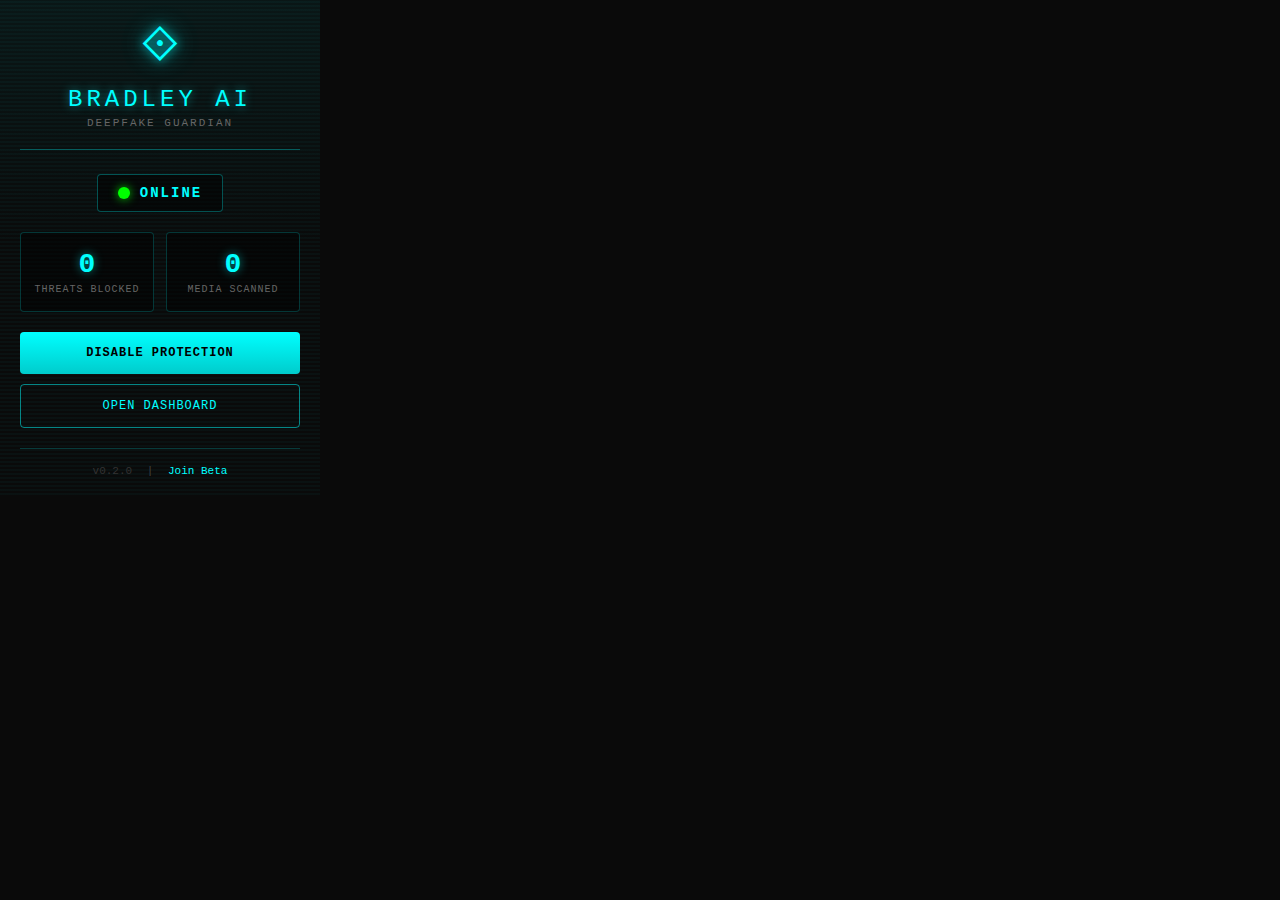
<file: Bradley-Extension/popup.html>
<!DOCTYPE html>
<html>
<head>
  <meta charset="UTF-8">
  <link rel="stylesheet" href="styles.css">
</head>
<body>
  <div class="container">
    <div class="header">
      <div class="logo">⟐</div>
      <h1>BRADLEY AI</h1>
      <p class="tagline">Deepfake Guardian</p>
    </div>
    
    <div class="status-section">
      <div class="status-indicator">
        <div class="status-dot" id="status-dot"></div>
        <span id="status-text">ONLINE</span>
      </div>
    </div>
    
    <div class="stats-grid">
      <div class="stat-box">
        <span class="stat-value" id="threats-count">0</span>
        <span class="stat-label">Threats Blocked</span>
      </div>
      <div class="stat-box">
        <span class="stat-value" id="scans-count">0</span>
        <span class="stat-label">Media Scanned</span>
      </div>
    </div>
    
    <div class="last-threat" id="last-threat" style="display: none;">
      <span class="threat-label">Last Threat:</span>
      <span class="threat-url" id="threat-url"></span>
    </div>
    
    <div class="controls">
      <button id="toggle-btn" class="btn-primary">
        <span id="toggle-text">DISABLE PROTECTION</span>
      </button>
      <button id="dashboard-btn" class="btn-secondary">
        OPEN DASHBOARD
      </button>
    </div>
    
    <div id="threat-log" class="threat-log"></div>
    
    <div class="footer">
      <span class="version">v0.2.0</span>
      <span class="divider">|</span>
      <a href="https://bradleyai.replit.app/beta" target="_blank">Join Beta</a>
    </div>
  </div>
  <script src="popup.js"></script>
</body>
</html>
</file>
<file: Bradley-Extension/styles.css>
* {
  margin: 0;
  padding: 0;
  box-sizing: border-box;
}

/* CSP-compliant visibility control */
.hidden {
  display: none !important;
}

body {
  font-family: 'Courier New', monospace;
  background: #0a0a0a;
  color: #00ffff;
  width: 320px;
  min-height: 400px;
}

.container {
  padding: 20px;
  background: 
    linear-gradient(180deg, rgba(0, 255, 255, 0.05) 0%, transparent 50%),
    repeating-linear-gradient(
      0deg,
      transparent,
      transparent 2px,
      rgba(0, 255, 255, 0.03) 2px,
      rgba(0, 255, 255, 0.03) 4px
    );
}

.header {
  text-align: center;
  margin-bottom: 24px;
  padding-bottom: 20px;
  border-bottom: 1px solid rgba(0, 255, 255, 0.3);
}

.logo {
  font-size: 48px;
  color: #00ffff;
  text-shadow: 
    0 0 10px rgba(0, 255, 255, 0.8),
    0 0 20px rgba(0, 255, 255, 0.5),
    0 0 30px rgba(0, 255, 255, 0.3);
  animation: pulse 2s infinite;
}

@keyframes pulse {
  0%, 100% { opacity: 1; text-shadow: 0 0 10px rgba(0, 255, 255, 0.8), 0 0 20px rgba(0, 255, 255, 0.5); }
  50% { opacity: 0.8; text-shadow: 0 0 15px rgba(0, 255, 255, 1), 0 0 30px rgba(0, 255, 255, 0.7); }
}

h1 {
  font-size: 24px;
  font-weight: normal;
  letter-spacing: 4px;
  margin: 12px 0 4px 0;
  text-shadow: 0 0 10px rgba(0, 255, 255, 0.5);
}

.tagline {
  font-size: 11px;
  color: #666;
  letter-spacing: 2px;
  text-transform: uppercase;
}

.error-message {
  background: rgba(255, 0, 0, 0.2);
  border: 1px solid #ff0000;
  color: #ff6666;
  padding: 10px;
  margin-bottom: 16px;
  border-radius: 4px;
  font-size: 11px;
  text-align: center;
}

.success-message {
  background: rgba(0, 255, 0, 0.2);
  border: 1px solid #00ff00;
  color: #00ff66;
  padding: 10px;
  margin-bottom: 16px;
  border-radius: 4px;
  font-size: 11px;
  text-align: center;
}

.loading-spinner {
  width: 20px;
  height: 20px;
  border: 2px solid rgba(0, 255, 255, 0.3);
  border-top: 2px solid #00ffff;
  border-radius: 50%;
  margin: 10px auto;
  animation: spin 1s linear infinite;
}

@keyframes spin {
  0% { transform: rotate(0deg); }
  100% { transform: rotate(360deg); }
}

.status-online {
  width: 12px;
  height: 12px;
  border-radius: 50%;
  background: #00ff00;
  box-shadow: 0 0 10px rgba(0, 255, 0, 0.8);
  animation: status-pulse 1.5s infinite;
}

.status-offline {
  width: 12px;
  height: 12px;
  border-radius: 50%;
  background: #ff0000;
  box-shadow: 0 0 10px rgba(255, 0, 0, 0.8);
}

.status-section {
  display: flex;
  flex-direction: column;
  align-items: center;
  gap: 8px;
  margin-bottom: 20px;
}

.server-status {
  font-size: 10px;
  color: #666;
  text-transform: uppercase;
  letter-spacing: 1px;
}

.server-online {
  color: #00ff00;
}

.server-offline {
  color: #ff6666;
}

.status-indicator {
  display: flex;
  align-items: center;
  gap: 10px;
  padding: 10px 20px;
  background: rgba(0, 0, 0, 0.5);
  border: 1px solid rgba(0, 255, 255, 0.3);
  border-radius: 4px;
}

.status-dot {
  width: 12px;
  height: 12px;
  border-radius: 50%;
  background: #00ff00;
  box-shadow: 0 0 10px rgba(0, 255, 0, 0.8);
}

.status-dot.online {
  background: #00ff00;
  box-shadow: 0 0 10px rgba(0, 255, 0, 0.8);
  animation: status-pulse 1.5s infinite;
}

.status-dot.offline {
  background: #ff0000;
  box-shadow: 0 0 10px rgba(255, 0, 0, 0.8);
}

@keyframes status-pulse {
  0%, 100% { box-shadow: 0 0 10px rgba(0, 255, 0, 0.8); }
  50% { box-shadow: 0 0 20px rgba(0, 255, 0, 1); }
}

#status-text {
  font-size: 14px;
  font-weight: bold;
  letter-spacing: 2px;
}

#status-text.online {
  color: #00ff00;
}

#status-text.offline {
  color: #ff0000;
}

.stats-grid {
  display: grid;
  grid-template-columns: 1fr 1fr;
  gap: 12px;
  margin-bottom: 20px;
}

.stat-box {
  background: rgba(0, 0, 0, 0.5);
  border: 1px solid rgba(0, 255, 255, 0.2);
  border-radius: 4px;
  padding: 16px 12px;
  text-align: center;
}

.stat-value {
  display: block;
  font-size: 28px;
  font-weight: bold;
  color: #00ffff;
  text-shadow: 0 0 10px rgba(0, 255, 255, 0.5);
  margin-bottom: 4px;
}

.stat-label {
  display: block;
  font-size: 10px;
  color: #666;
  text-transform: uppercase;
  letter-spacing: 1px;
}

.last-threat {
  background: rgba(255, 0, 0, 0.1);
  border: 1px solid rgba(255, 0, 0, 0.3);
  border-radius: 4px;
  padding: 12px;
  margin-bottom: 20px;
  text-align: center;
}

.threat-label {
  color: #ff6666;
  font-size: 11px;
  text-transform: uppercase;
  letter-spacing: 1px;
}

.threat-url {
  display: block;
  color: #ff0000;
  font-size: 12px;
  margin-top: 4px;
  overflow: hidden;
  text-overflow: ellipsis;
  white-space: nowrap;
}

.threat-confidence {
  display: block;
  color: #ff6666;
  font-size: 11px;
  margin-top: 4px;
}

.controls {
  display: flex;
  flex-direction: column;
  gap: 10px;
  margin-bottom: 20px;
}

button {
  font-family: 'Courier New', monospace;
  font-size: 12px;
  padding: 14px 20px;
  border: none;
  border-radius: 4px;
  cursor: pointer;
  letter-spacing: 1px;
  text-transform: uppercase;
  transition: all 0.2s ease;
}

.btn-primary {
  background: linear-gradient(180deg, #00ffff 0%, #00cccc 100%);
  color: #000;
  font-weight: bold;
}

.btn-primary:hover {
  background: linear-gradient(180deg, #33ffff 0%, #00ffff 100%);
  box-shadow: 0 0 20px rgba(0, 255, 255, 0.5);
}

.btn-secondary {
  background: transparent;
  color: #00ffff;
  border: 1px solid rgba(0, 255, 255, 0.5);
}

.btn-secondary:hover {
  background: rgba(0, 255, 255, 0.1);
  border-color: #00ffff;
}

.footer {
  text-align: center;
  padding-top: 16px;
  border-top: 1px solid rgba(0, 255, 255, 0.2);
  font-size: 11px;
  color: #444;
}

.footer a {
  color: #00ffff;
  text-decoration: none;
}

.footer a:hover {
  text-decoration: underline;
}

.divider {
  margin: 0 8px;
}

.version {
  color: #333;
}

.threat-log-header {
  display: flex;
  justify-content: space-between;
  align-items: center;
  font-size: 11px;
  color: #666;
  text-transform: uppercase;
  letter-spacing: 1px;
  margin-top: 16px;
  padding-bottom: 8px;
  border-bottom: 1px solid rgba(0, 255, 255, 0.2);
}

.btn-clear {
  background: transparent;
  color: #666;
  border: 1px solid #333;
  padding: 4px 8px;
  font-size: 9px;
}

.btn-clear:hover {
  color: #ff6666;
  border-color: #ff6666;
}

.threat-log {
  max-height: 200px;
  overflow-y: auto;
  text-align: left;
}

.threat-entry {
  background: rgba(255, 0, 0, 0.1);
  border-left: 4px solid #ff0000;
  padding: 10px;
  margin: 6px 0;
  font-size: 11px;
  color: #ff6666;
  border-radius: 0 4px 4px 0;
}

.threat-entry strong {
  color: #ff0000;
}

.threat-entry small {
  color: #666;
  display: block;
  margin-top: 4px;
}

.log-entry {
  background: rgba(255, 0, 0, 0.1);
  border-left: 3px solid #ff0000;
  padding: 8px 10px;
  margin: 4px 0;
  font-size: 10px;
  color: #ccc;
  border-radius: 0 4px 4px 0;
}

.log-time {
  color: #666;
}

.log-url {
  color: #00ffff;
}

.log-label {
  color: #ff6666;
  font-weight: bold;
}
</file>
